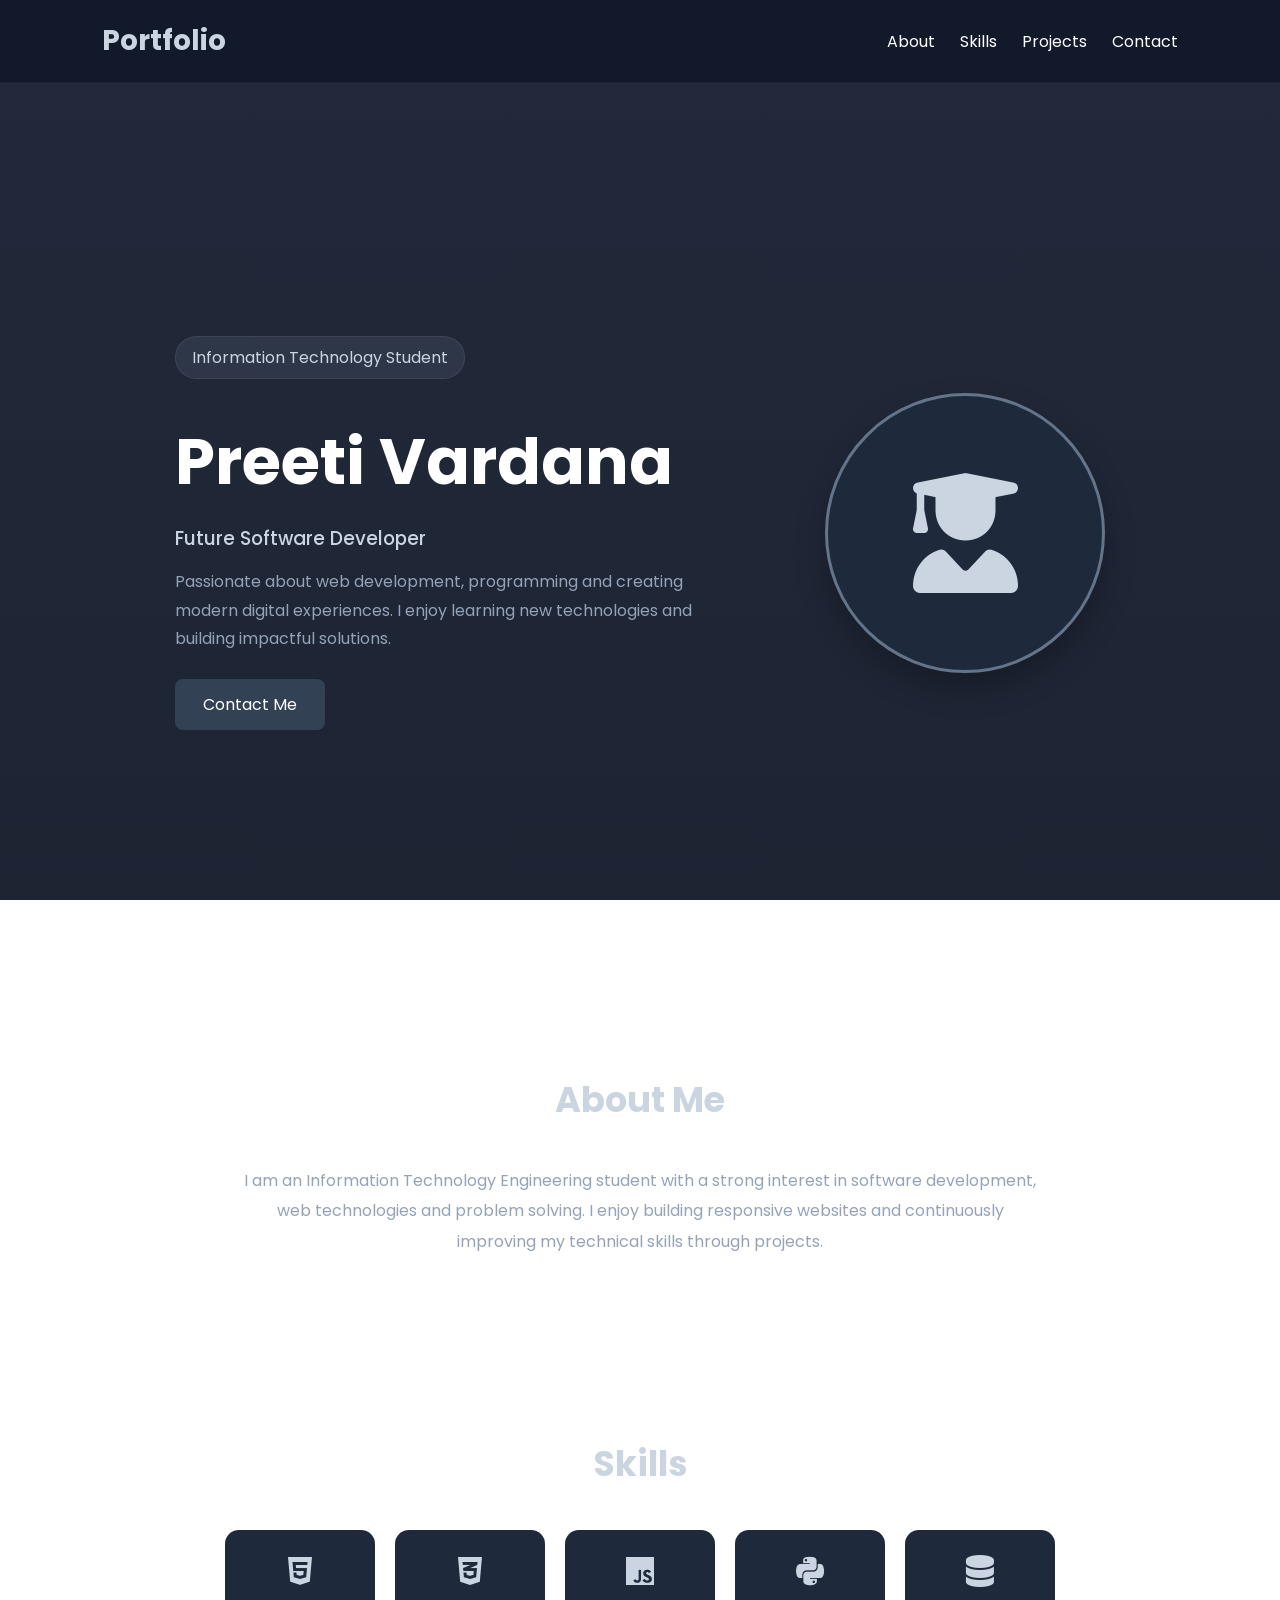
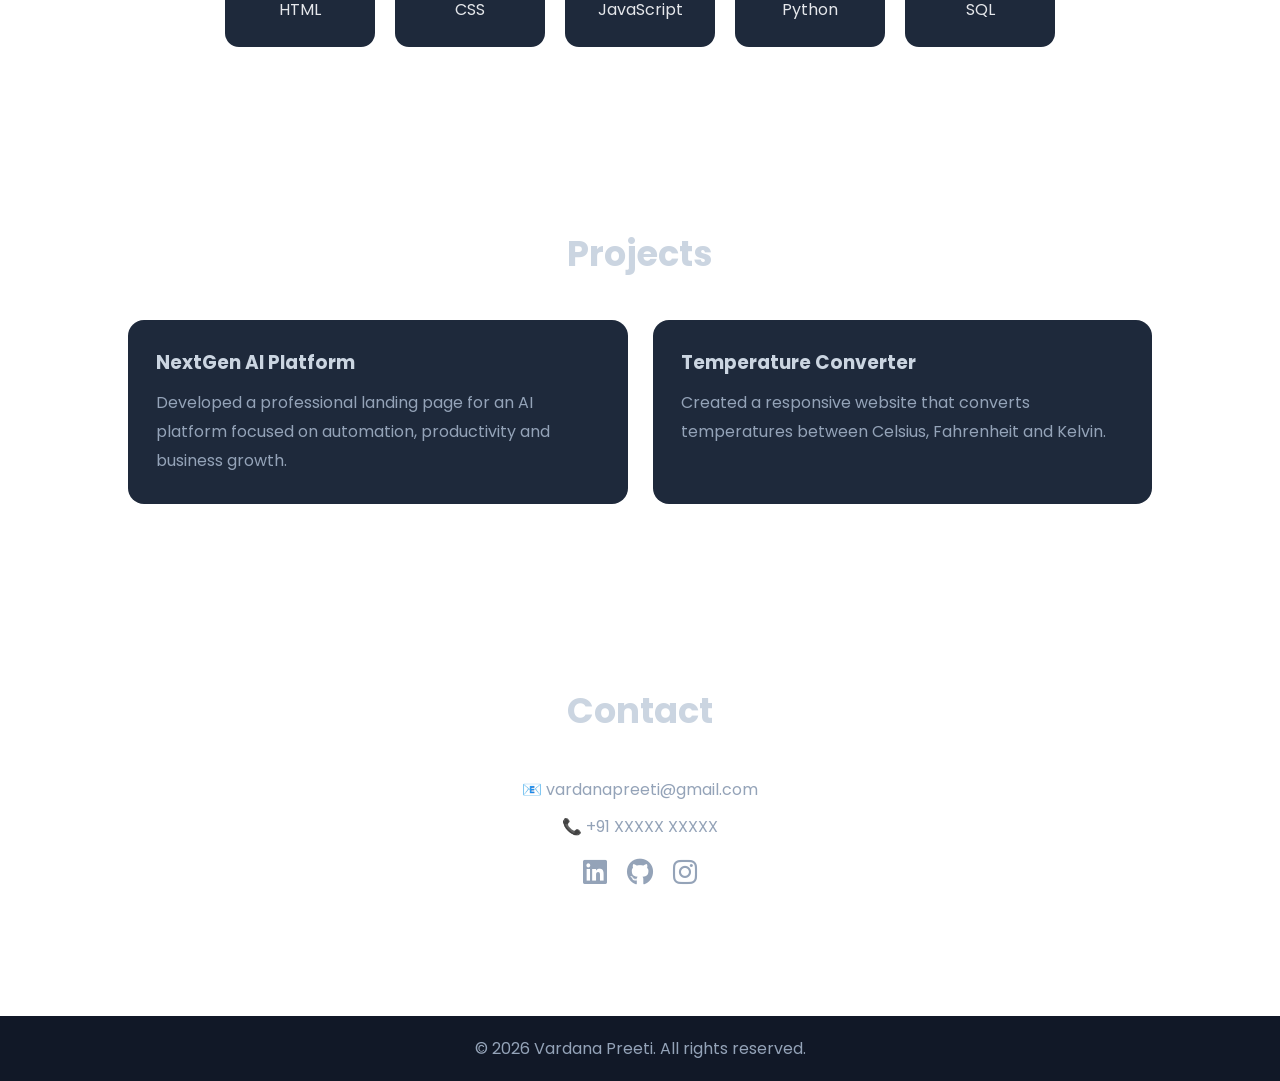
<file: Portfolio/index.html>
<!DOCTYPE html>
<html lang="en">
<head>
<meta charset="UTF-8">
<meta name="viewport" content="width=device-width, initial-scale=1.0">
<title>Preeti Vardana | Portfolio</title>

<link rel="stylesheet" href="style.css">

<link rel="stylesheet"
href="https://cdnjs.cloudflare.com/ajax/libs/font-awesome/6.5.1/css/all.min.css">
</head>

<body>

<nav>
    <h2 class="logo">Portfolio</h2>

    <ul>
        <li><a href="#about">About</a></li>
        <li><a href="#skills">Skills</a></li>
        <li><a href="#projects">Projects</a></li>
        <li><a href="#contact">Contact</a></li>
    </ul>
</nav>

<section class="hero">

    <div class="hero-text">

        <span class="tag">Information Technology Student</span>

        <h1>Preeti Vardana</h1>

        <h3>Future Software Developer</h3>

        <p>
            Passionate about web development, programming
            and creating modern digital experiences.
            I enjoy learning new technologies and building
            impactful solutions.
        </p>

        <a href="#contact" class="btn">Contact Me</a>

    </div>

   <div class="hero-image">
    <div class="avatar">
        <i class="fa-solid fa-user-graduate"></i>
    </div>
</div>
</div>
</section>

<section id="about">

    <h2>About Me</h2>

    <p class="about">
        I am an Information Technology Engineering student
        with a strong interest in software development,
        web technologies and problem solving. I enjoy
        building responsive websites and continuously
        improving my technical skills through projects.
    </p>

</section>

<section id="skills">

    <h2>Skills</h2>

    <div class="skills">

        <div class="skill">
            <i class="fa-brands fa-html5"></i>
            HTML
        </div>

        <div class="skill">
            <i class="fa-brands fa-css3-alt"></i>
            CSS
        </div>

        <div class="skill">
            <i class="fa-brands fa-js"></i>
            JavaScript
        </div>

        <div class="skill">
            <i class="fa-brands fa-python"></i>
            Python
        </div>

        <div class="skill">
            <i class="fa-solid fa-database"></i>
            SQL
        </div>

    </div>

</section>

<section id="projects">

    <h2>Projects</h2>

    <div class="projects">

        <div class="card">
            <h3>NextGen AI Platform</h3>

            <p>
                Developed a professional landing page for an
                AI platform focused on automation, productivity
                and business growth.
            </p>
        </div>

        <div class="card">
            <h3>Temperature Converter</h3>

            <p>
                Created a responsive website that converts
                temperatures between Celsius, Fahrenheit
                and Kelvin.
            </p>
        </div>

    </div>

</section>

<section id="contact">

    <h2>Contact</h2>

    <div class="contact">

        <p>📧 vardanapreeti@gmail.com</p>

        <p>📞 +91 XXXXX XXXXX</p>

        <div class="socials">

            <i class="fab fa-linkedin"></i>

            <i class="fab fa-github"></i>

            <i class="fab fa-instagram"></i>

        </div>

    </div>

</section>

<footer>
    © 2026 Vardana Preeti. All rights reserved.
</footer>

</body>
</html>
</file>
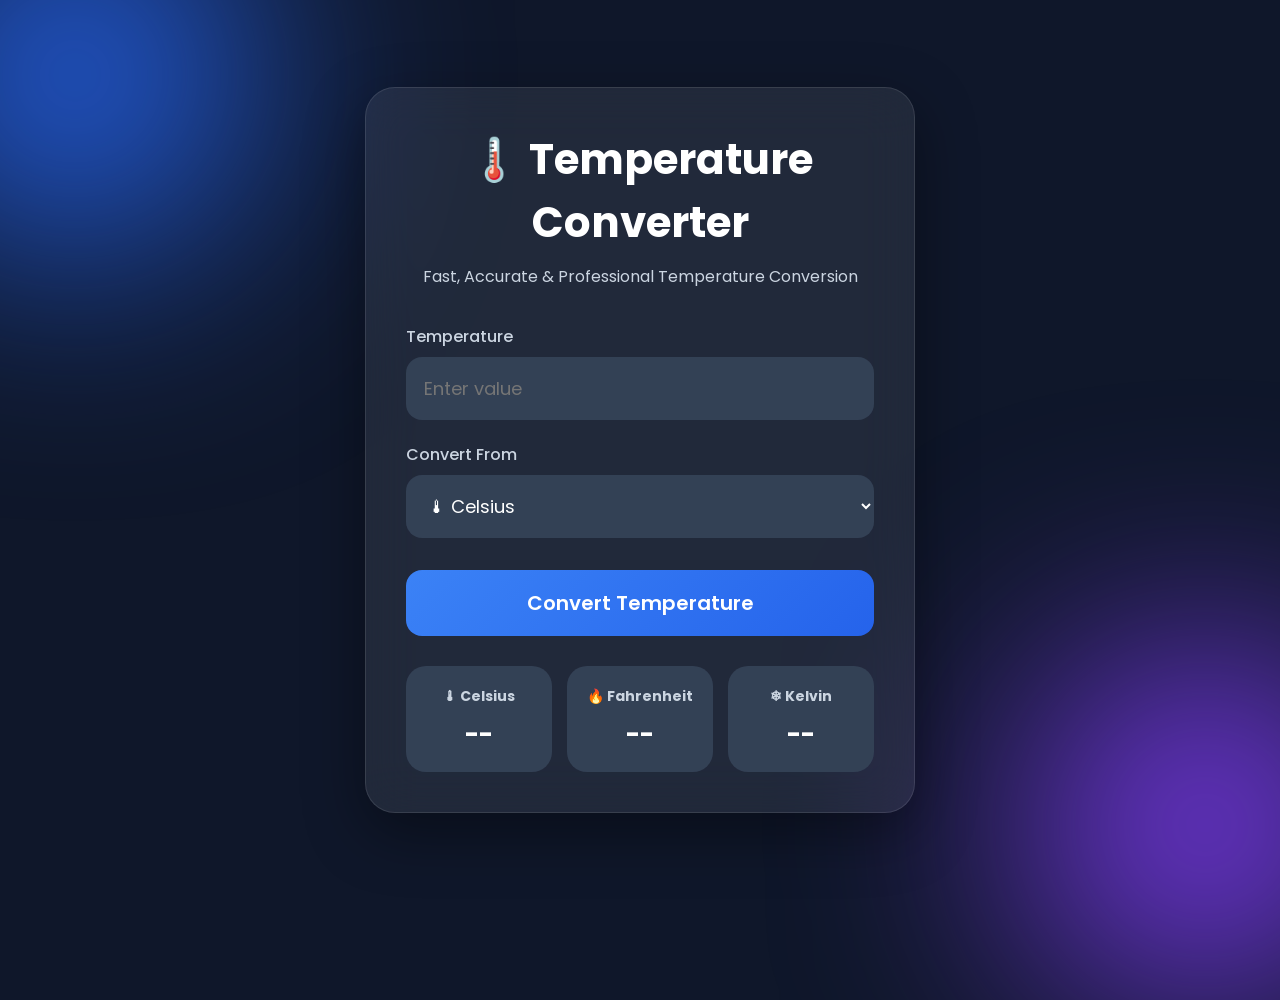
<file: Temperature-convertor/index.html>
<!DOCTYPE html>
<html lang="en">
<head>
    <meta charset="UTF-8">
    <meta name="viewport" content="width=device-width, initial-scale=1.0">
    <title>Temperature Converter</title>

    <link href="https://fonts.googleapis.com/css2?family=Poppins:wght@300;400;500;600;700&display=swap" rel="stylesheet">

    <link rel="stylesheet" href="style.css">
</head>
<body>

<div class="background-blur blur1"></div>
<div class="background-blur blur2"></div>

<div class="card">

    <h1>🌡️ Temperature Converter</h1>
    <p class="subtitle">Fast, Accurate & Professional Temperature Conversion</p>

    <div class="input-group">
        <label>Temperature</label>
        <input type="number" id="temperature" placeholder="Enter value">
    </div>

    <div class="input-group">
        <label>Convert From</label>

        <select id="unit">
            <option value="celsius">🌡 Celsius</option>
            <option value="fahrenheit">🔥 Fahrenheit</option>
            <option value="kelvin">❄ Kelvin</option>
        </select>
    </div>

    <button onclick="convertTemperature()">
        Convert Temperature
    </button>

    <div class="results">

        <div class="result-card">
            <h3>🌡 Celsius</h3>
            <h2 id="celsiusResult">--</h2>
        </div>

        <div class="result-card">
            <h3>🔥 Fahrenheit</h3>
            <h2 id="fahrenheitResult">--</h2>
        </div>

        <div class="result-card">
            <h3>❄ Kelvin</h3>
            <h2 id="kelvinResult">--</h2>
        </div>

    </div>

</div>

<script src="script.js"></script>

</body>
</html>
</file>
<file: Portfolio/style.css>
@import url('https://fonts.googleapis.com/css2?family=Poppins:wght@300;400;500;600;700&display=swap');

:root{
    --bg:#0f172a;
    --card:#1e293b;
    --card-hover:#263548;
    --text:#e5e7eb;
    --muted:#94a3b8;
    --accent:#64748b;
    --accent-light:#cbd5e1;
}

*{
    margin:0;
    padding:0;
    box-sizing:border-box;
    font-family:'Poppins',sans-serif;
}

html{
    scroll-behavior:smooth;
}

body{
    background:
    linear-gradient(
    rgba(15,23,42,.92),
    rgba(17,24,39,.95)
    ),
    url("https://images.unsplash.com/photo-1515879218367-8466d910aaa4?auto=format&fit=crop&w=1920&q=80");

    background-size:cover;
    background-position:center;
    background-attachment:fixed;

    color:var(--text);
    overflow-x:hidden;
}

/* NAVBAR */

nav{
    display:flex;
    justify-content:space-between;
    align-items:center;

    padding:20px 8%;

    background:rgba(15,23,42,.88);

    backdrop-filter:blur(10px);

    position:sticky;
    top:0;
    z-index:100;

    border-bottom:1px solid rgba(255,255,255,.05);
}

.logo{
    color:var(--accent-light);
    font-size:28px;
    font-weight:700;
}

nav ul{
    display:flex;
    list-style:none;
    gap:25px;
}

nav a{
    text-decoration:none;
    color:white;
    transition:.3s;
}

nav a:hover{
    color:var(--accent-light);
}

/* HERO */

.hero{
    min-height:100vh;

    display:flex;
    justify-content:center;
    align-items:center;

    gap:100px;
    padding:0 10%;
}

.hero-text{
    max-width:550px;
}

.tag{
    display:inline-block;

    padding:8px 16px;

    background:rgba(148,163,184,.12);

    border:1px solid rgba(255,255,255,.08);

    border-radius:25px;

    color:#cbd5e1;

    margin-bottom:20px;
}

.hero h1{
    font-size:4rem;
    color:#ffffff;
    margin:15px 0;
}

.hero h3{
    color:#cbd5e1;
    margin-bottom:15px;
    font-weight:500;
}

.hero p{
    line-height:1.8;
    color:var(--muted);
    margin-bottom:25px;
}

.btn{
    display:inline-block;

    padding:13px 28px;

    background:#334155;

    color:white;

    text-decoration:none;

    border-radius:8px;

    transition:.3s;
}

.btn:hover{
    background:#475569;
}

/* FEMALE AVATAR */

.avatar{
    width:280px;
    height:280px;

    border-radius:50%;

    display:flex;
    justify-content:center;
    align-items:center;

    background:var(--card);

    border:3px solid var(--accent);

    box-shadow:0 15px 30px rgba(0,0,0,.25);
}

.avatar i{
    font-size:120px;
    color:var(--accent-light);
}

/* SECTIONS */

section{
    padding:90px 10%;
}

section h2{
    text-align:center;
    margin-bottom:40px;
    color:var(--accent-light);
    font-size:2.2rem;
}

.about{
    max-width:800px;
    margin:auto;
    text-align:center;
    line-height:1.9;
    color:var(--muted);
}

/* SKILLS */

.skills{
    display:flex;
    justify-content:center;
    flex-wrap:wrap;
    gap:20px;
}

.skill{
    width:150px;

    background:var(--card);

    padding:25px;

    border-radius:14px;

    text-align:center;

    transition:.3s;
}

.skill:hover{
    transform:translateY(-5px);
}

.skill i{
    display:block;
    font-size:2rem;
    margin-bottom:10px;
    color:var(--accent-light);
}

/* PROJECTS */

.projects{
    display:grid;
    grid-template-columns:repeat(auto-fit,minmax(280px,1fr));
    gap:25px;
}

.card{
    background:var(--card);

    padding:28px;

    border-radius:16px;

    transition:.3s;
}

.card:hover{
    background:var(--card-hover);
}

.card h3{
    color:var(--accent-light);
    margin-bottom:12px;
}

.card p{
    color:var(--muted);
    line-height:1.8;
}

/* CONTACT */

.contact{
    text-align:center;
}

.contact p{
    margin:12px 0;
    color:var(--muted);
}

.socials{
    margin-top:20px;

    display:flex;
    justify-content:center;
    gap:20px;
}

.socials i{
    font-size:1.7rem;
    color:var(--muted);
    transition:.3s;
}

.socials i:hover{
    color:white;
}

/* FOOTER */

footer{
    text-align:center;

    padding:20px;

    background:#111827;

    color:var(--muted);

    margin-top:40px;
}

/* RESPONSIVE */

@media(max-width:900px){

    .hero{
        flex-direction:column-reverse;
        text-align:center;
        gap:40px;
        padding-top:50px;
    }

    .hero h1{
        font-size:3rem;
    }

    .avatar{
        width:220px;
        height:220px;
    }

    .avatar i{
        font-size:90px;
    }

    nav{
        flex-direction:column;
        gap:15px;
    }

    nav ul{
        flex-wrap:wrap;
        justify-content:center;
    }
}
</file>
<file: Temperature-convertor/style.css>
*{
    margin:0;
    padding:0;
    box-sizing:border-box;
    font-family:'Poppins',sans-serif;
}

body{
    min-height:100vh;
    display:flex;
    justify-content:center;
    align-items:center;
    overflow:hidden;

    background:#0f172a;
    position:relative;
}

.background-blur{
    position:absolute;
    border-radius:50%;
    filter:blur(120px);
}

.blur1{
    width:350px;
    height:350px;
    background:#2563eb;
    top:-100px;
    left:-100px;
}

.blur2{
    width:350px;
    height:350px;
    background:#7c3aed;
    bottom:-100px;
    right:-100px;
}

.card{
    width:550px;
    padding:40px;

    background:rgba(255,255,255,0.08);

    backdrop-filter:blur(25px);

    border:1px solid rgba(255,255,255,0.1);

    border-radius:30px;

    box-shadow:
    0 20px 60px rgba(0,0,0,0.4);

    color:white;

    z-index:10;
}

h1{
    text-align:center;
    font-size:42px;
    margin-bottom:10px;
}

.subtitle{
    text-align:center;
    color:#cbd5e1;
    margin-bottom:35px;
}

.input-group{
    margin-bottom:22px;
}

label{
    display:block;
    margin-bottom:8px;
    color:#cbd5e1;
    font-weight:500;
}

input,
select{
    width:100%;
    padding:18px;

    border:none;
    outline:none;

    border-radius:16px;

    background:#334155;

    color:white;

    font-size:18px;

    transition:.3s;
}

input:focus,
select:focus{
    box-shadow:
    0 0 20px rgba(59,130,246,.4);
}

select option{
    background:#334155;
    color:white;
}

button{
    width:100%;
    padding:18px;

    border:none;

    border-radius:16px;

    background:
    linear-gradient(
        135deg,
        #3b82f6,
        #2563eb
    );

    color:white;

    font-size:20px;
    font-weight:600;

    cursor:pointer;

    transition:.3s;

    margin-top:10px;
}

button:hover{
    transform:translateY(-3px);

    box-shadow:
    0 12px 25px rgba(37,99,235,.5);
}

.results{
    display:grid;
    grid-template-columns:repeat(3,1fr);

    gap:15px;

    margin-top:30px;
}

.result-card{
    background:#334155;

    border-radius:20px;

    padding:20px;

    text-align:center;

    transition:.3s;
}

.result-card:hover{
    transform:translateY(-5px);
}

.result-card h3{
    font-size:14px;
    color:#cbd5e1;
    margin-bottom:10px;
}

.result-card h2{
    font-size:24px;
}

@media(max-width:600px){

    .card{
        width:95%;
        padding:25px;
    }

    .results{
        grid-template-columns:1fr;
    }

    h1{
        font-size:32px;
    }
}
</file>
